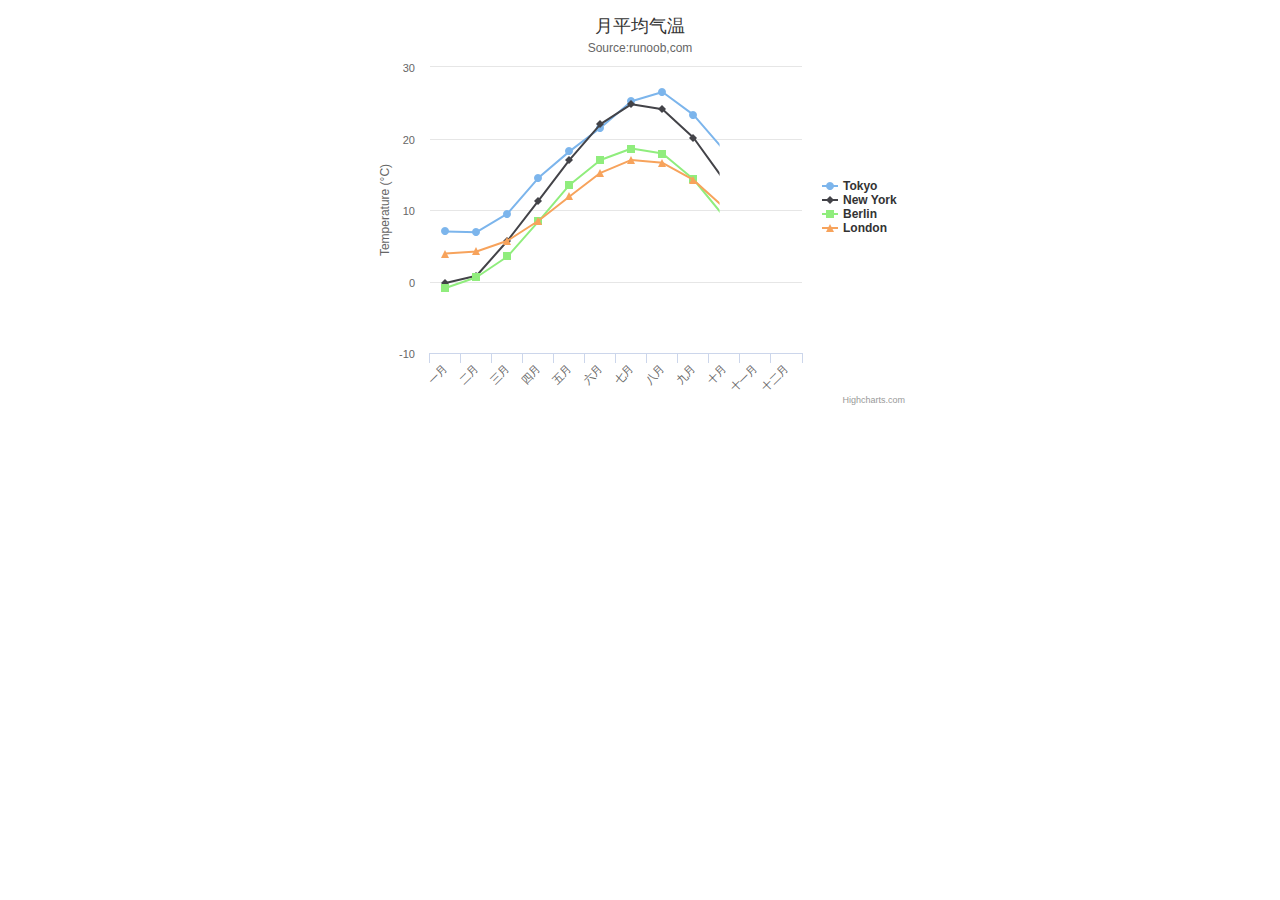
<file: templates/hightest.html>
<!DOCTYPE html>
<html lang="en">
<head>
    <meta charset="UTF-8">
    <title>highcharts</title>
</head>
<body>
<div id="container" style="width: 550px;height:400px;margin:0 auto"></div>
<script src="/static/jquery-3.2.1.js"></script>
<script src="/static/Highcharts-5.0.12/code/highcharts.js"></script>
<script>
    $(document).ready(function () {
        //标题
        var title = {
            text: '月平均气温'
        };
        //副标题
        var subtitle = {
            text: 'Source:runoob,com'

        };
        //X轴
        var xAxis = {
            categories: ['一月', '二月', '三月', '四月', '五月', '六月',
                '七月', '八月', '九月', '十月', '十一月', '十二月']
        };
        //Y轴
        var yAxis = {
            title: {
                text: 'Temperature (\xB0C)'
            },
            plotLines: [{
                value: 0,
                width: 1,
                color: '#808080'
            }]
        };
        //提示信息
        var tooltip = {
            valueSuffix: '\xB0C'
        };
        //配置图表向右对齐
        var legend = {
            layout: 'vertical',
            align: 'right',
            verticalAlign: 'middle',
            borderWidth: 0
        };
        //数据
        var series = [
            {
                name: 'Tokyo',
                data: [7.0, 6.9, 9.5, 14.5, 18.2, 21.5, 25.2,
                    26.5, 23.3, 18.3, 13.9, 9.6]
            },
            {
                name: 'New York',
                data: [-0.2, 0.8, 5.7, 11.3, 17.0, 22.0, 24.8,
                    24.1, 20.1, 14.1, 8.6, 2.5]
            },
            {
                name: 'Berlin',
                data: [-0.9, 0.6, 3.5, 8.4, 13.5, 17.0, 18.6,
                    17.9, 14.3, 9.0, 3.9, 1.0]
            },
            {
                name: 'London',
                data: [3.9, 4.2, 5.7, 8.5, 11.9, 15.2, 17.0,
                    16.6, 14.2, 10.3, 6.6, 4.8]
            }
        ];

        var json = {};//创建json数据

        json.title = title;//标题
        json.subtitle = subtitle;//副标题
        json.xAxis = xAxis;//X轴
        json.yAxis = yAxis;//Y轴
        json.tooltip = tooltip;//提示信息
        json.legend = legend;//配置图表向右对齐
        json.series = series;//数据，每个系列是个数组

        $('#container').highcharts(json);   //Highcharts库使用json格式配置
    })

</script>
</body>
</html>
</file>
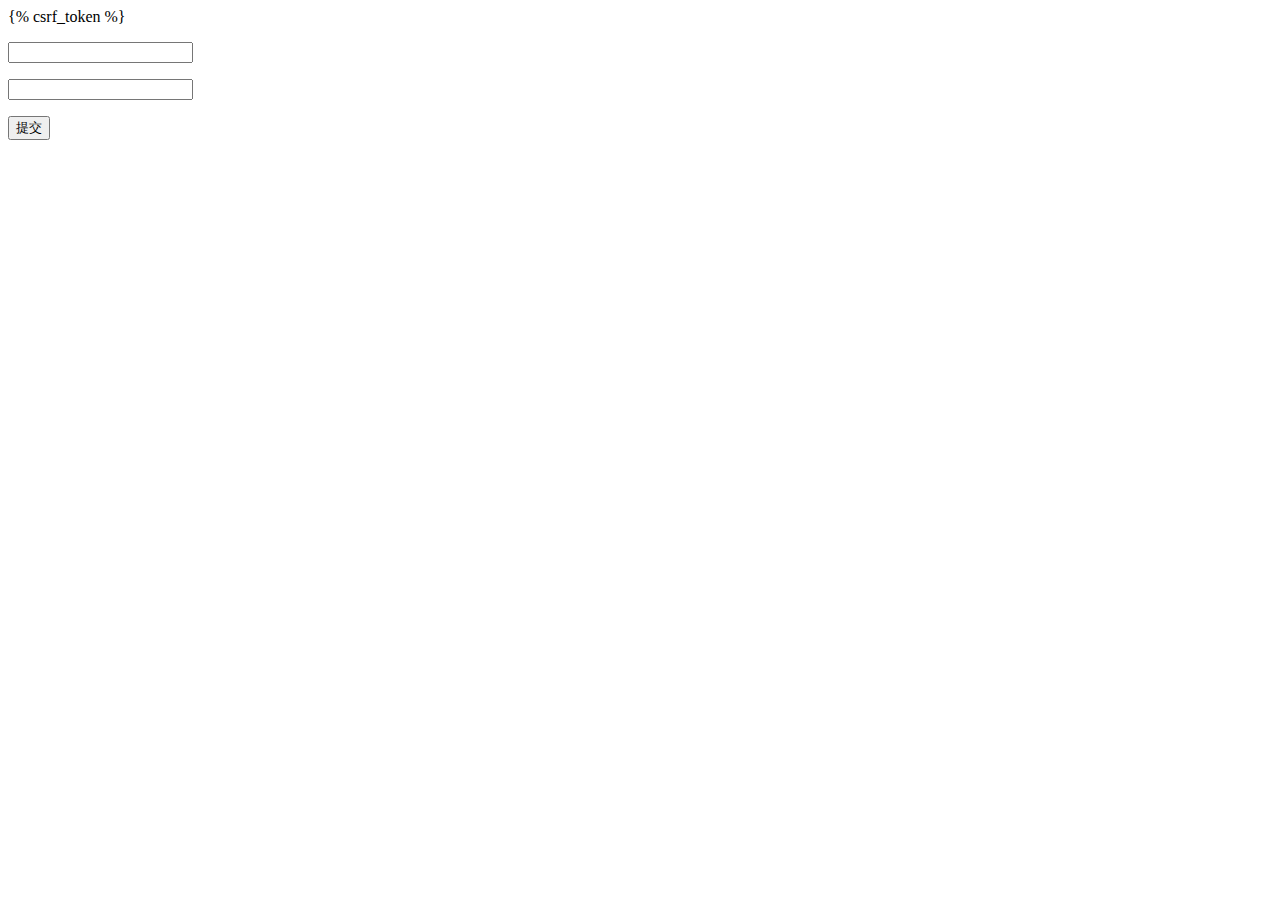
<file: templates/login.html>
<!DOCTYPE html>
<html lang="en">
<head>
    <meta charset="UTF-8">
    <title>登录</title>
</head>
<body>
<form method="POST" action="/login.html">
    {% csrf_token %}
    <p><input type="text" name="username"></p>
    <p><input type="password" name="password"></p>
    <p><input type="submit" value="提交"></p>

</form>
</body>
</html>
</file>
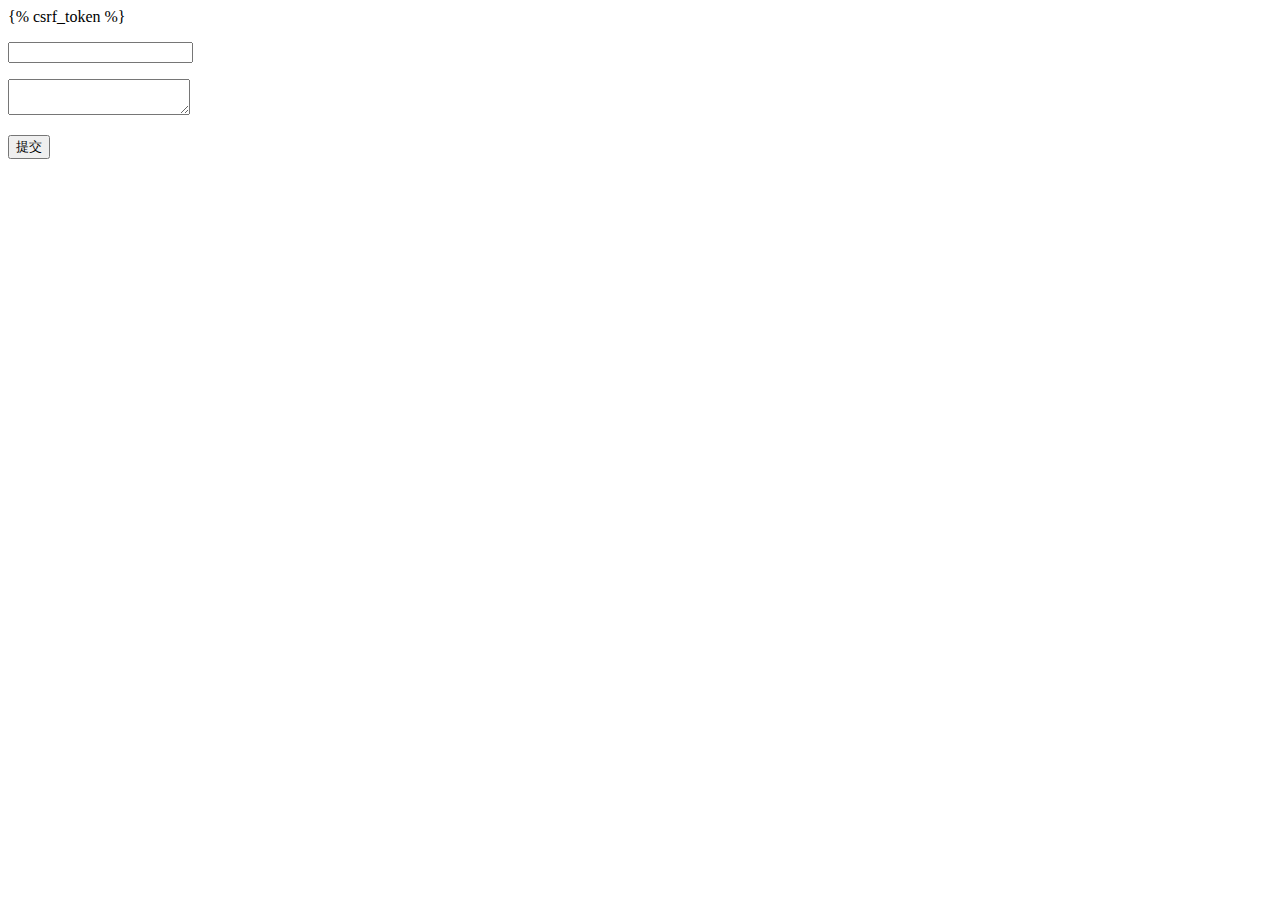
<file: templates/trouble_add.html>
<!DOCTYPE html>
<html lang="en">
<head>
    <meta charset="UTF-8">
    <title>添加</title>
</head>
<body>
<form method="POST" action="/trouble.html?md=ADD">
    {% csrf_token %}
    <p><input type="text" name="title"></p>
    <p><textarea name="detail"></textarea></p>
    <p><input type="submit" value="提交"></p>
</form>
</body>
</html>
</file>
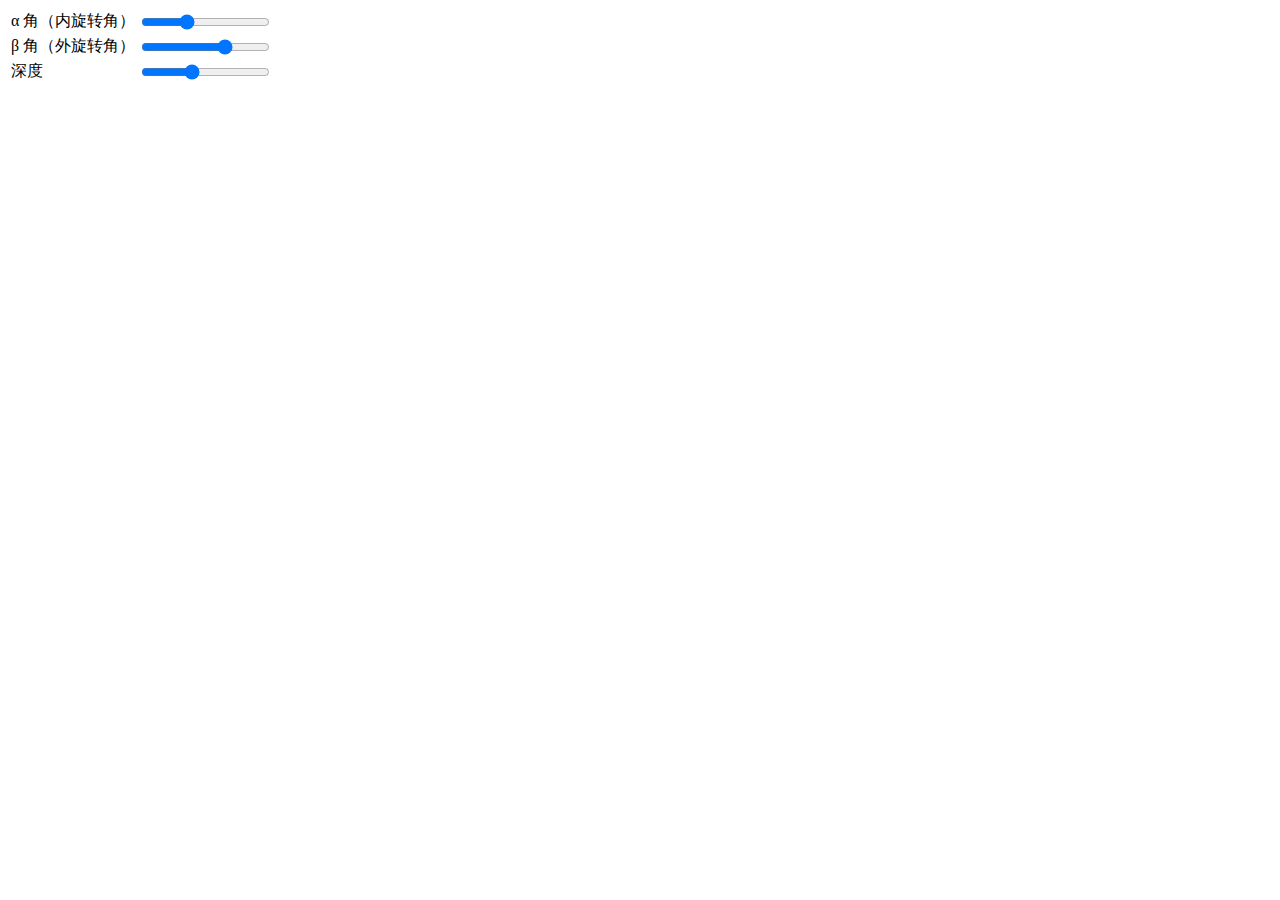
<file: static/Highcharts-5.0.12/examples/3d/3d-column-interactive.html>
<!DOCTYPE html PUBLIC "-//W3C//DTD HTML 4.01 Transitional//EN" "http://www.w3.org/TR/html4/loose.dtd"><html><head>
	<meta charset="utf-8">
 <link rel="icon" href="https://static.jianshukeji.com/highcharts/images/favicon.ico">
<meta name="viewport" content="width=device-width, initial-scale=1">	<meta name="description" content="">
	<title>3D 交互柱状图</title>
	<script src="https://img.hcharts.cn/jquery/jquery-1.8.3.min.js"></script>
	<script src="https://img.hcharts.cn/highcharts/highcharts.js"></script>
	<script src="https://img.hcharts.cn/highcharts/highcharts-3d.js"></script>
	<script src="https://img.hcharts.cn/highcharts/modules/exporting.js"></script>
	<script src="https://img.hcharts.cn/highcharts-plugins/highcharts-zh_CN.js"></script>
</head>
<body>
<!--
*************************************************************************
    Generated by HCODE at 2017-05-05 12:27:28
    From: https://code.hcharts.cn/demos/hhhhDo
*************************************************************************
-->
<div id="container"></div>
<div id="sliders">
    <table>
        <tbody><tr>
            <td>α 角（内旋转角）</td>
            <td><input id="alpha" type="range" min="0" max="45" value="15"> <span id="alpha-value" class="value"></span></td>
        </tr>
        <tr>
            <td>β 角（外旋转角）</td>
            <td><input id="beta" type="range" min="-45" max="45" value="15"> <span id="beta-value" class="value"></span></td>
        </tr>
        <tr>
            <td>深度</td>
            <td><input id="depth" type="range" min="20" max="100" value="50"> <span id="depth-value" class="value"></span></td>
        </tr>
    </tbody></table>
</div>

	<script>
	$(function () {
    // Set up the chart
    var chart = new Highcharts.Chart({
        chart: {
            renderTo: 'container',
            type: 'column',
            options3d: {
                enabled: true,
                alpha: 15,
                beta: 15,
                depth: 50,
                viewDistance: 25
            }
        },
        title: {
            text: '交互性3D柱状图'
        },
        subtitle: {
            text: '可通过滑动下方滑块测试'
        },
        plotOptions: {
            column: {
                depth: 25
            }
        },
        series: [{
            name:'图例1',
            data: [29.9, 71.5, 106.4, 129.2, 144.0, 176.0, 135.6, 148.5, 216.4, 194.1, 95.6, 54.4]
        }]
    });
    function showValues() {
        $('#alpha-value').html(chart.options.chart.options3d.alpha);
        $('#beta-value').html(chart.options.chart.options3d.beta);
        $('#depth-value').html(chart.options.chart.options3d.depth);
    }
    // Activate the sliders
    $('#sliders input').on('input change', function () {
        chart.options.chart.options3d[this.id] = this.value;
        showValues();
        chart.redraw(false);
    });
    showValues();
});
</script>

</body></html>
</file>
